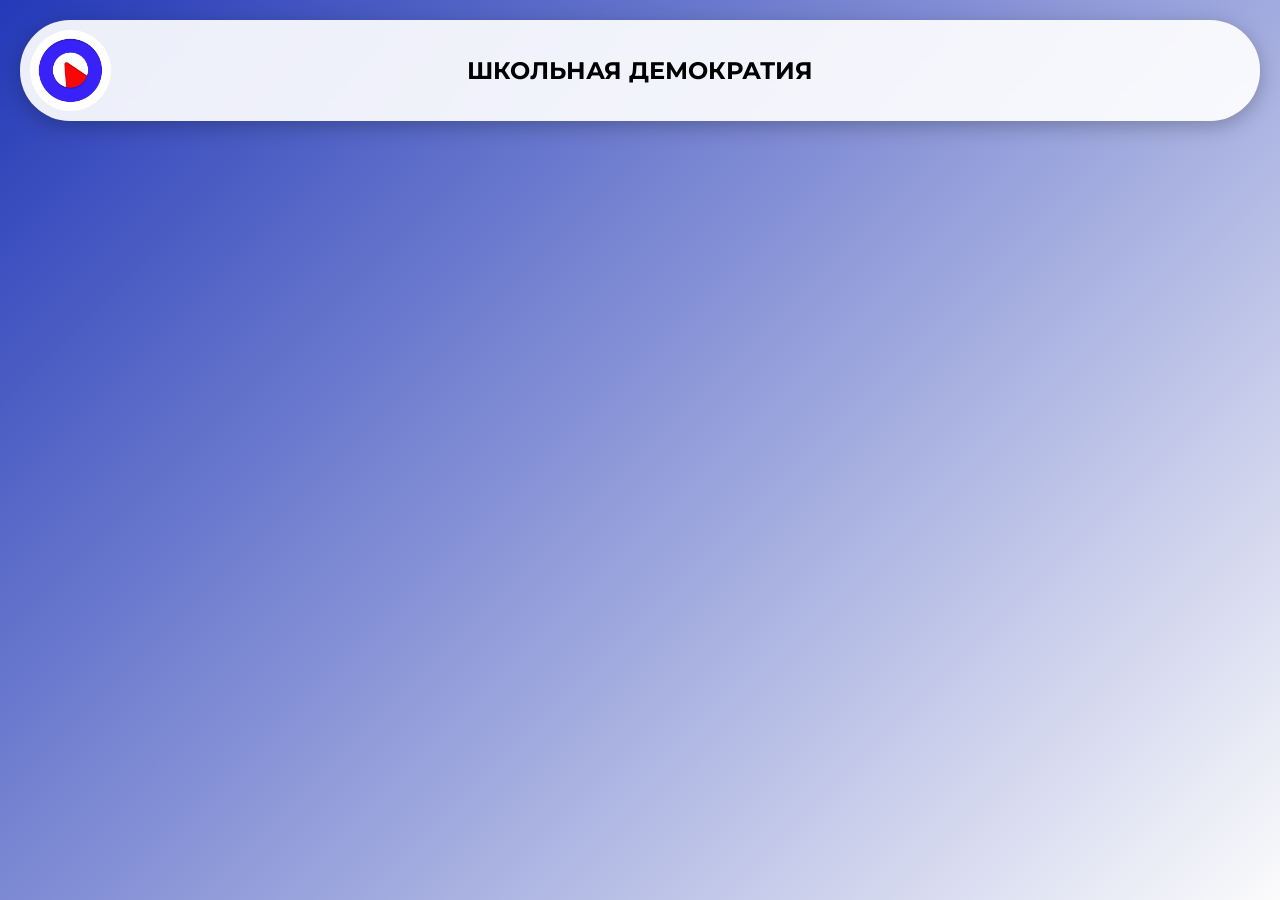
<file: A7K29F.html>
<!DOCTYPE html>
<html lang="ru">
<head>
  <meta charset="UTF-8">
  <meta name="viewport" content="width=device-width, initial-scale=1.0">

  <title>Школа №1</title>

  <link rel="stylesheet" href="A7K29F.css">

  <!-- Montserrat -->
  <link rel="preconnect" href="https://fonts.googleapis.com">
  <link rel="preconnect" href="https://fonts.gstatic.com" crossorigin>
  <link
    href="https://fonts.googleapis.com/css2?family=Montserrat:wght@400;500;600;700;800;900&display=swap"
    rel="stylesheet"
  >
</head>

<body>

  <header>
    <div class="header_container">
      <img
        src="ЛОГО СИНИЙ.png"
        alt="Школьная демократия"
        class="logo"
      >
      <p class="header_text">
        ШКОЛЬНАЯ ДЕМОКРАТИЯ
      </p>
    </div>
  </header>

</body>
</file>
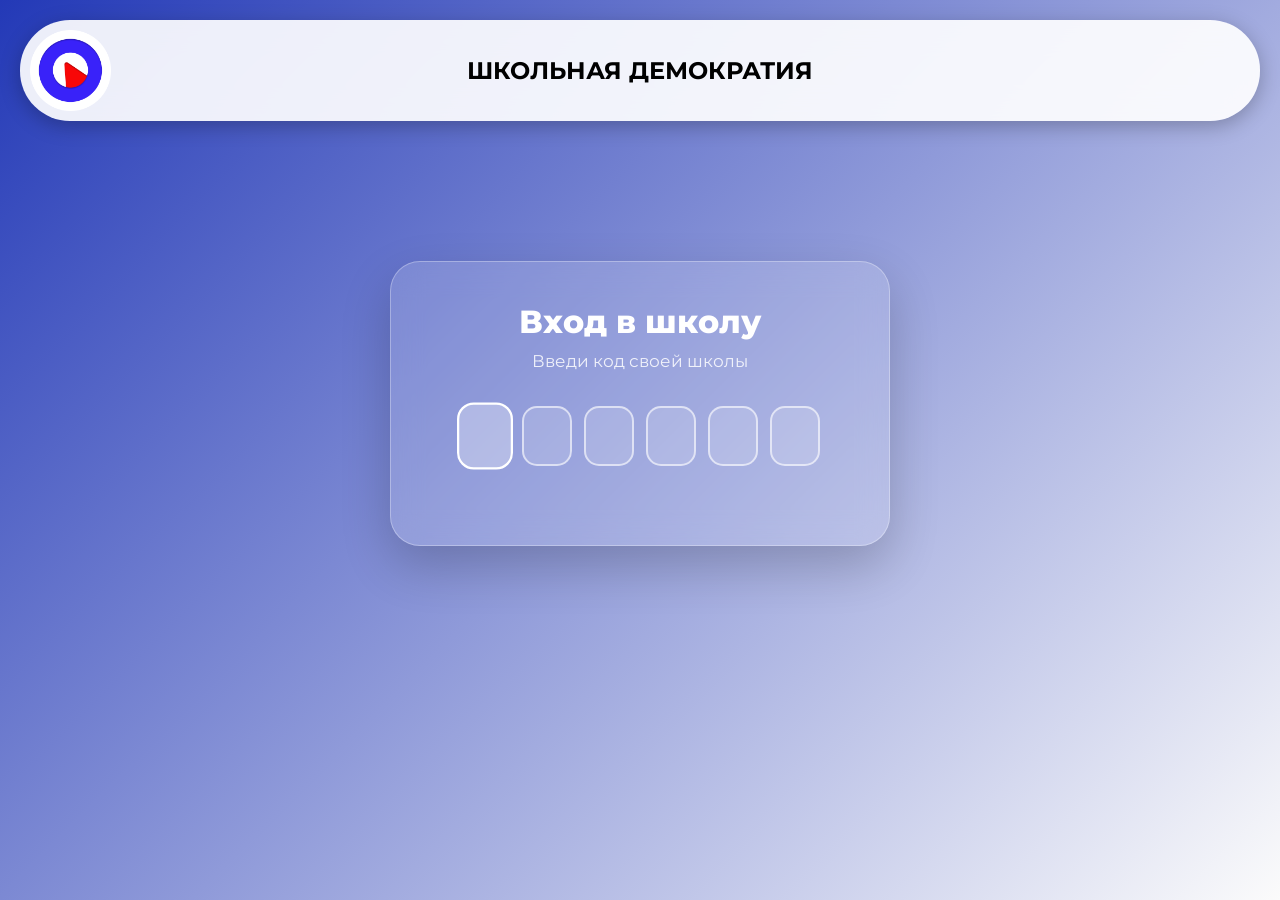
<file: auth.html>
<!DOCTYPE html>
<html lang="ru">
<head>
  <meta charset="UTF-8">
  <meta name="viewport" content="width=device-width, initial-scale=1.0">

  <title>Вход в школу | ШКОЛЬНАЯ ДЕМОКРАТИЯ</title>

  <link rel="stylesheet" href="auth.css">

  <!-- Montserrat -->
  <link rel="preconnect" href="https://fonts.googleapis.com">
  <link rel="preconnect" href="https://fonts.gstatic.com" crossorigin>
  <link
    href="https://fonts.googleapis.com/css2?family=Montserrat:wght@400;500;600;700;800;900&display=swap"
    rel="stylesheet"
  >
</head>

<body>

  <header>
    <div class="header_container">
      <img
        src="ЛОГО СИНИЙ.png"
        alt="Школьная демократия"
        class="logo"
      >
      <p class="header_text">
        ШКОЛЬНАЯ ДЕМОКРАТИЯ
      </p>
    </div>
  </header>

  <main class="login">

        <div class="login_container">

            <h1>Вход в школу</h1>

            <p class="subtitle">
                Введи код своей школы
            </p>

            <div class="code_input" id="codeInput">

                <div class="code_dot"></div>
                <div class="code_dot"></div>
                <div class="code_dot"></div>
                <div class="code_dot"></div>
                <div class="code_dot"></div>
                <div class="code_dot"></div>

            </div>

            <!-- Настоящее поле ввода.
                 Оно невидимое, но при нажатии открывает клавиатуру -->
            <input
                type="text"
                id="hiddenInput"
                maxlength="6"
                autocomplete="off"
                autocapitalize="characters"
                spellcheck="false"
            >

            <p class="error" id="errorMessage">
                Неправильный код
            </p>

        </div>

    </main>

    <script src="login.js"></script>

</body>
</file>
<file: A7K29F.css>
* {
  margin: 0;
  padding: 0;
  box-sizing: border-box;

  font-family: 'Montserrat', sans-serif;
}

body {
background: linear-gradient(135deg, #2339B7 0%, #FBFBFB 100%);
min-height: 100vh;
}


header {
  position: sticky;
  top: 0;
  z-index: 1000;

  padding: 20px;
}

.header_container {
  width: 100%;
  max-width: 1400px;

  margin: 0 auto;

  background-color: rgba(255, 255, 255, 0.914);
  backdrop-filter: blur(15px);

  padding: 10px;

  border-radius: 50px;

  display: flex;
  align-items: center;
  position: relative;

  box-shadow: 0 5px 20px rgba(0, 0, 0, 0.25);
}

.logo {
  width: 81px;
  height: auto;

  flex-shrink: 0;
  
  position: relative; /* Чтобы быть уверенным, что лого на своем месте */
  z-index: 2; /* Чтобы лого был поверх текста при наложении */
}


.header_text  {
  font-size: 24px;
  font-weight: 700;
  line-height: 1.15;

  white-space: normal;

  min-width: 0;

  text-align: center;
  position: absolute;
  left: 50%;
  top: 50%;
  transform: translate(-50%, -50%);
  width: 100%; 
  padding: 0 100px; 
  z-index: 1; 
  pointer-events: none; 
}
</file>
<file: auth.css>
* {
  margin: 0;
  padding: 0;
  box-sizing: border-box;

  font-family: 'Montserrat', sans-serif;
}

body {
background: linear-gradient(135deg, #2339B7 0%, #FBFBFB 100%);
min-height: 100vh;
}


header {
  position: sticky;
  top: 0;
  z-index: 1000;

  padding: 20px;
}

.header_container {
  width: 100%;
  max-width: 1400px;

  margin: 0 auto;

  background-color: rgba(255, 255, 255, 0.914);
  backdrop-filter: blur(15px);

  padding: 10px;

  border-radius: 50px;

  display: flex;
  align-items: center;
  position: relative;

  box-shadow: 0 5px 20px rgba(0, 0, 0, 0.25);
}

.logo {
  width: 81px;
  height: auto;

  flex-shrink: 0;
  
  position: relative; /* Чтобы быть уверенным, что лого на своем месте */
  z-index: 2; /* Чтобы лого был поверх текста при наложении */
}


.header_text  {
  font-size: 24px;
  font-weight: 700;
  line-height: 1.15;

  white-space: normal;

  min-width: 0;

  text-align: center;
  position: absolute;
  left: 50%;
  top: 50%;
  transform: translate(-50%, -50%);
  width: 100%; 
  padding: 0 100px; 
  z-index: 1; 
  pointer-events: none; 
}

.login {
    width: 100%;
    padding: 20px;
}

.login_container {
    width: 100%;
    max-width: 500px;

    margin: 100px auto;

    padding: 40px 30px;

    background: rgba(255, 255, 255, 0.15);

    border: 1px solid rgba(255, 255, 255, 0.3);

    border-radius: 30px;

    backdrop-filter: blur(15px);

    text-align: center;

    box-shadow: 0 20px 50px rgba(0, 0, 0, 0.2);
}

.login_container h1 {
    color: white;

    font-size: 32px;
    font-weight: 800;

    margin-bottom: 10px;
}

.subtitle {
    color: rgba(255, 255, 255, 0.85);

    font-size: 17px;

    margin-bottom: 35px;
}


/* =========================
   ТОЧКИ КОДА
========================= */

.code_input {
    display: flex;

    justify-content: center;
    align-items: center;

    gap: 12px;

    width: 100%;

    cursor: text;

    margin-bottom: 20px;
}

.code_dot {
    width: 50px;
    height: 60px;

    border-radius: 15px;

    background: rgba(255, 255, 255, 0.15);
    border: 2px solid rgba(255, 255, 255, 0.6);

    display: flex;
    justify-content: center;
    align-items: center;

    color: #ffffff;

    font-size: 25px;
    font-weight: 700;

    transition:
        width 0.2s ease,
        height 0.2s ease,
        transform 0.2s ease,
        background 0.2s ease;
}


/* Активная точка */

.code_dot.active {
    width: 65px;
    height: 70px;

    border-color: #ffffff;
    background: rgba(255, 255, 255, 0.25);

    transform: translateY(-2px);
}

.code_dot.selected {
    border-color: white;
    background: rgba(255, 255, 255, 0.3);

    transform: scale(1.12);
}

.code_dot.correct {
    border-color: #22c55e;
    background: rgba(224, 230, 226, 0.843);
    color: black;

    box-shadow: 0 0 12px rgba(34, 197, 94, 0.35);

    transform: scale(1.05);
}

/* =========================
   СКРЫТОЕ ПОЛЕ
========================= */

#hiddenInput {
    position: absolute;

    opacity: 0;

    pointer-events: none;

    width: 1px;
    height: 1px;

    border: none;
    outline: none;
}


/* =========================
   ОШИБКА
========================= */

.error {
    color: #ff3b30;

    font-size: 15px;
    font-weight: 600;

    opacity: 0;

    transition: 0.2s ease;

    background-color: #fbfcfc70;
    border-radius: 10px;
}

.error.show {
    opacity: 1;
}


/* =========================
   ТЕЛЕФОН
========================= */

@media (max-width: 600px) {

    .login {
        padding: 15px;
    }

    .login_container {
        padding: 35px 15px;

        border-radius: 25px;
    }

    .login_container h1 {
        font-size: 27px;
    }

    .subtitle {
        font-size: 15px;
    }

    .code_input {
        gap: 7px;
    }

    .code_dot {
        width: 43px;
        height: 55px;

        border-radius: 12px;
    }
}


/* Совсем маленькие телефоны */

@media (max-width: 380px) {

    .code_input {
        gap: 5px;
    }

    .code_dot {
        width: 39px;
        height: 50px;
    }
}

.code_input.shake {
    animation: shake 0.3s ease;
}

@keyframes shake {
    0% {
        transform: translateX(0);
    }

    25% {
        transform: translateX(-8px);
    }

    50% {
        transform: translateX(8px);
    }

    75% {
        transform: translateX(-5px);
    }

    100% {
        transform: translateX(0);
    }
}
</file>
